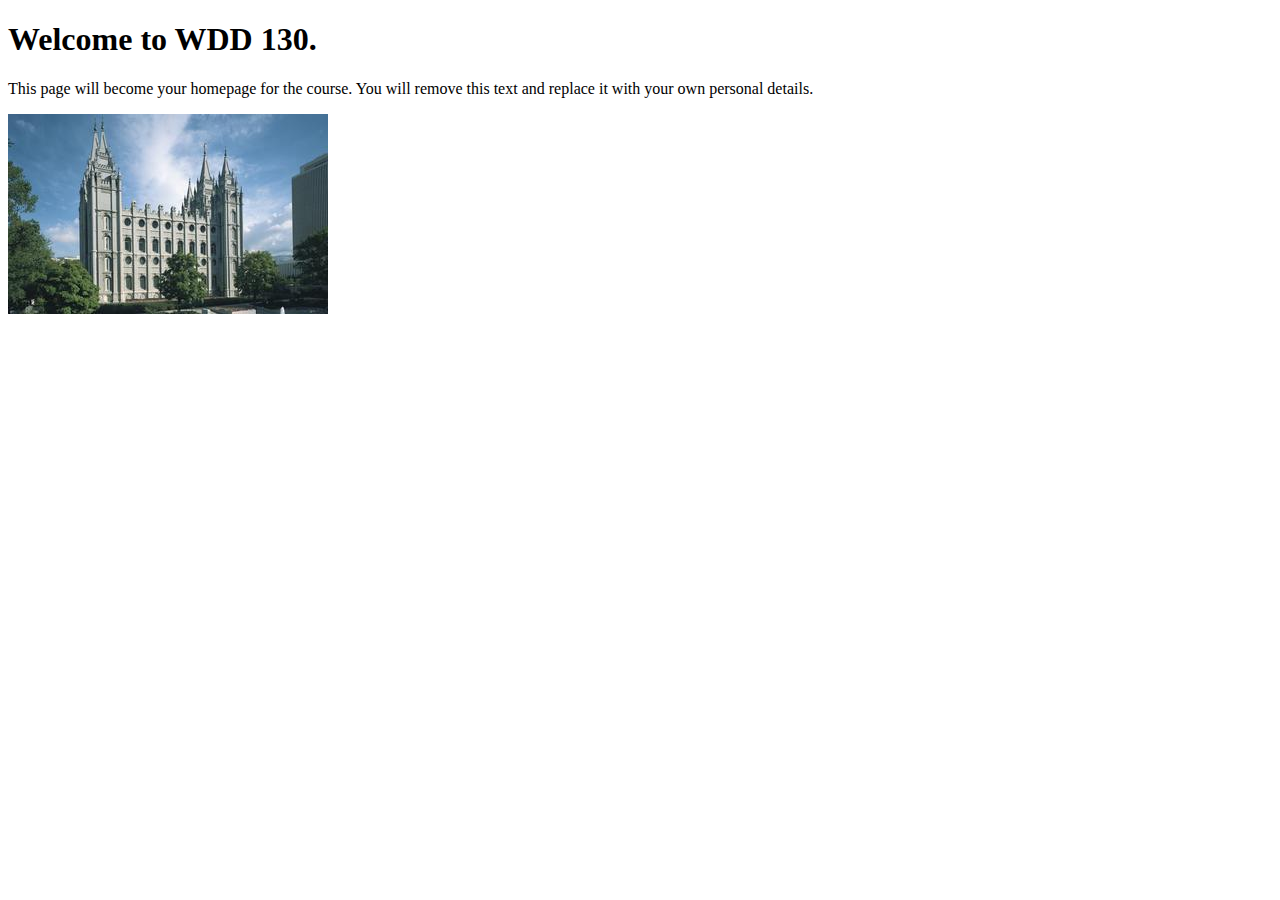
<file: index.html>
<!DOCTYPE html>
<html lang="en">
<head>
    <meta charset="UTF-8">
    <meta name="viewport" content="width=device-width, initial-scale=1.0">
    <title>WDD 130 | Personal Homepage</title>
</head>
<body>
    <h1>Welcome to WDD 130.</h1>
    <p>This page will become your homepage for the course. You will remove this text and replace it with your own personal details.</p>

    <img src="images/salt-lake-temple.jpg" alt="The Salt Lake Temple.">
</body>
</html>
</file>
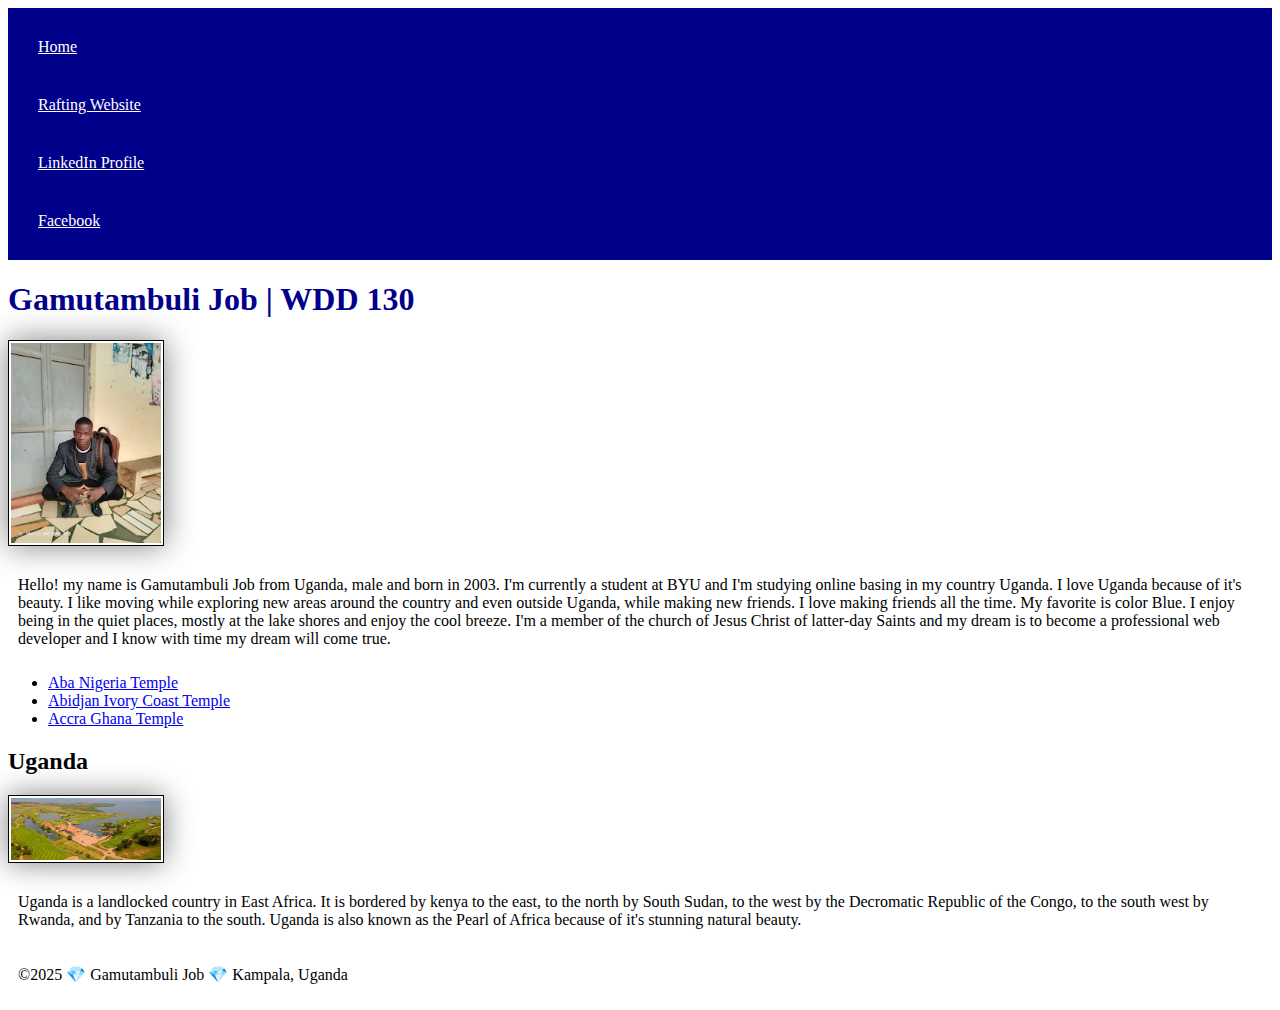
<file: wwr/index.html>
<!-- 15th, November. 2025 -->
<!DOCTYPE html>
<html lang="en">

<head>
    <!-- this is a comment -->
    <meta charset="UTF-8">
    <meta name="viewport" content="width=device-width, initial-scale=1.0">
    <title>Gamutambuli Job | WDD 130</title>
    <meta name="description"
        content="Hello, my name is Job Gamutambuli and this is my home page for WDD130, the purpose of this page is to help me in practicing my programming activities ">
    <meta name="author" content="Job Gamutambuli">
    <link rel=" stylesheet" href="../styles/styles.css">
    <link rel="preconnect" href="https://fonts.googleapis.com">
    <link rel="preconnect" href="https://fonts.gstatic.com" crossorigin>
    <link href="https://fonts.googleapis.com/css2?family=Roboto&display=swap" rel="stylesheet">
</head>

<body>
    <header>
        <nav>
            <a href="#">Home</a>
            <a href="../wwr/trips.html">Rafting Website</a>
            <a href="https://linkedin.com/in/gamu-job-a31574370">LinkedIn Profile</a>
            <a href="https://facebook.com">Facebook</a>
        </nav>
    </header>
    <div class="grid">
        <main>
            <h1>Gamutambuli Job | WDD 130</h1>
            <img src="../images/profile.webp" alt="Gamutambuli Job Profile Picture" width="200">
            <p>Hello! my name is Gamutambuli Job from Uganda, male and born in 2003. I'm currently a student at BYU and
                I'm
                studying online basing in my country Uganda. I love Uganda because of it's beauty. I like moving while
                exploring new areas around the country and even outside Uganda, while making new friends. I love making
                friends all the time. My favorite is color Blue. I enjoy being in the quiet places, mostly at the lake
                shores and enjoy the cool breeze. I'm a member of the church of Jesus Christ of latter-day Saints and my
                dream is to become a professional web developer and I know with time my dream will come true.</p>
            <ul class="box indent">
                <li><a href="https://www.churchofjesuschrist.org/temples/details/aba-nigeria-temple?lang=eng"
                        target="_blank">Aba Nigeria Temple</a></li>
                <li><a href="https://www.churchofjesuschrist.org/temples/details/abidjan-ivory-coast-temple?lang=eng"
                        target="_blank">Abidjan Ivory Coast Temple</a>
                </li>
                <li><a href="https://www.churchofjesuschrist.org/temples/details/accra-ghana-temple?lang=eng"
                        target="_blank">Accra Ghana Temple</a></li>
            </ul>
        </main>
        <aside class="box">
            <h2>Uganda</h2>
            <img src="../images/lake-victoria.jpg" alt="Lake Victoria in Uganda">
            <p>Uganda is a landlocked country in East Africa. It is bordered by kenya to the east, to the north by South
                Sudan, to the west by the Decromatic Republic of the Congo, to the south west by Rwanda, and by Tanzania
                to
                the south. Uganda is also known as the Pearl of Africa because of it's stunning natural beauty.</p>
        </aside>
    </div>
    <footer>
        <p>©2025 💎 Gamutambuli Job 💎 Kampala, Uganda</p>
    </footer>
</body>

</html>
</file>
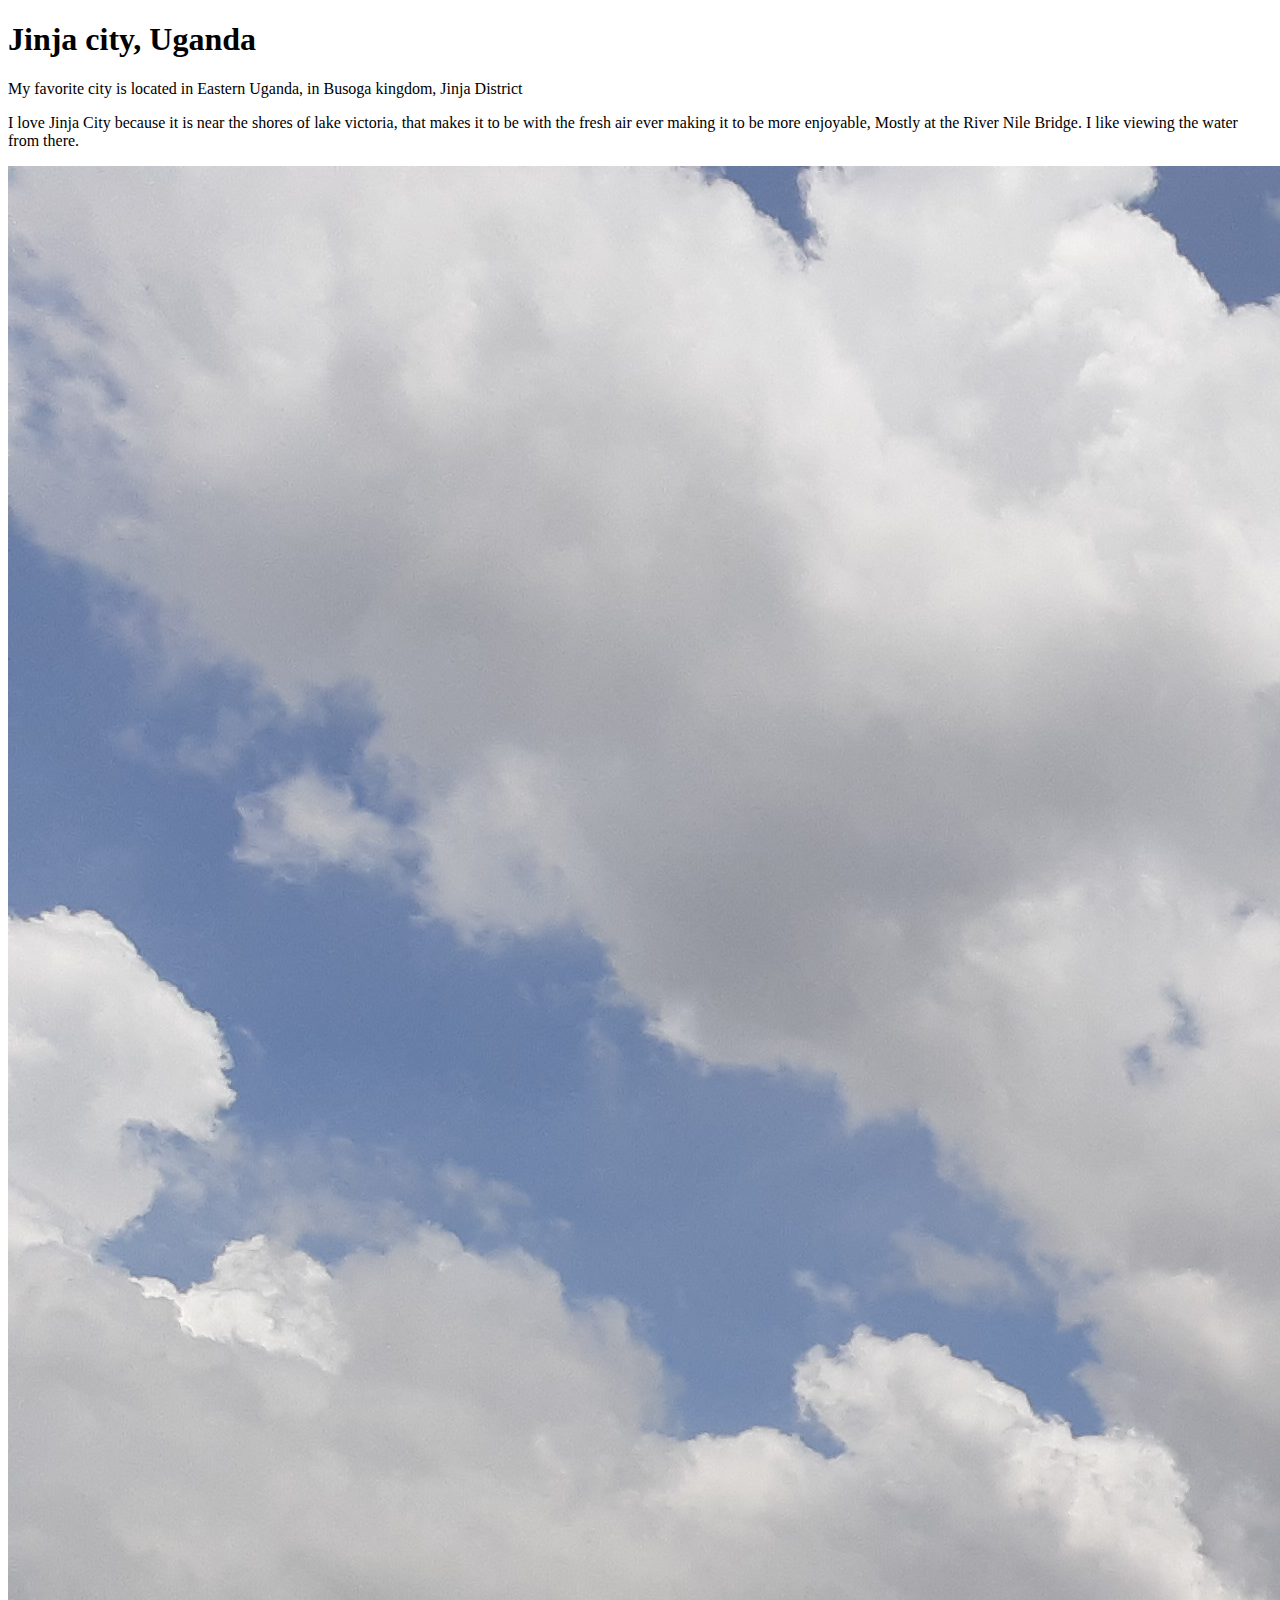
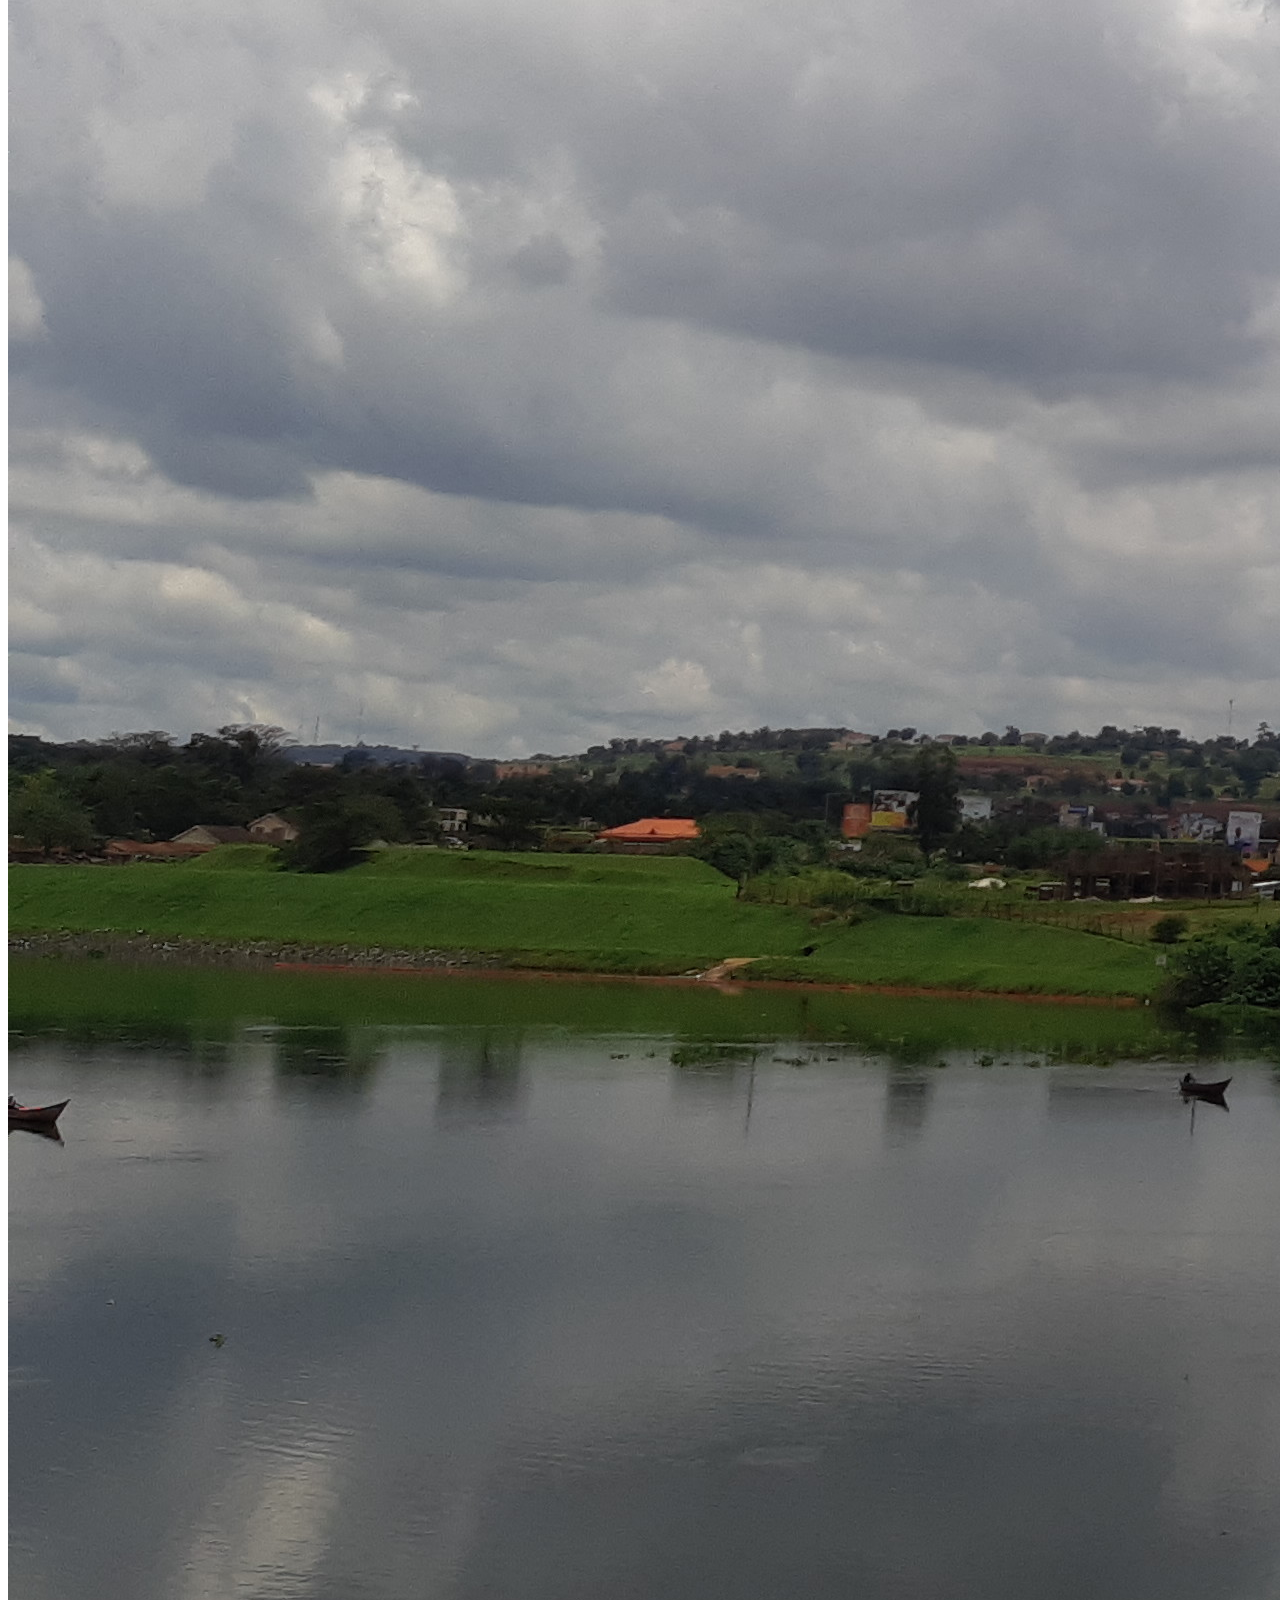
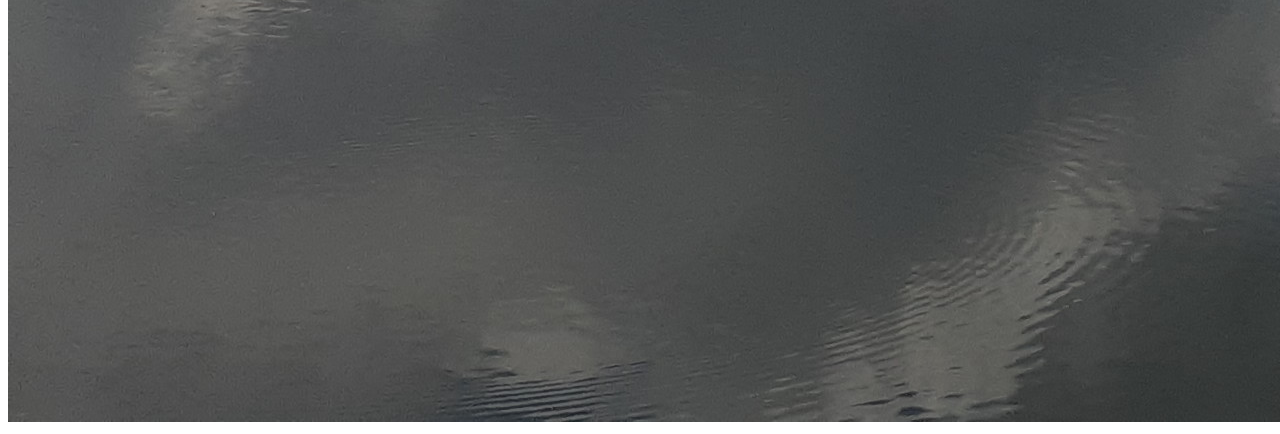
<file: week01/favorite-city.html>
<!DOCTYPE html>
<html lang="en">

<head>
    <meta charset="UTF-8">
    <meta name="viewport" content="width=device-width, initial-scale=1.0">
    <title>Document</title>
</head>

<body>
    <h1>Jinja city, Uganda</h1>

    <p>My favorite city is located in Eastern Uganda, in Busoga kingdom, Jinja District</p>
    <p>I love Jinja City because it is near the shores of lake victoria, that makes it to be with the fresh air ever
        making it to be more enjoyable, Mostly at the River Nile Bridge. I like viewing the water from there. </p>

    <img src="images/Source_of_the_Nile_Bridge_Jinja_Oct_2019.jpg" alt="">

</body>

</html>
</file>
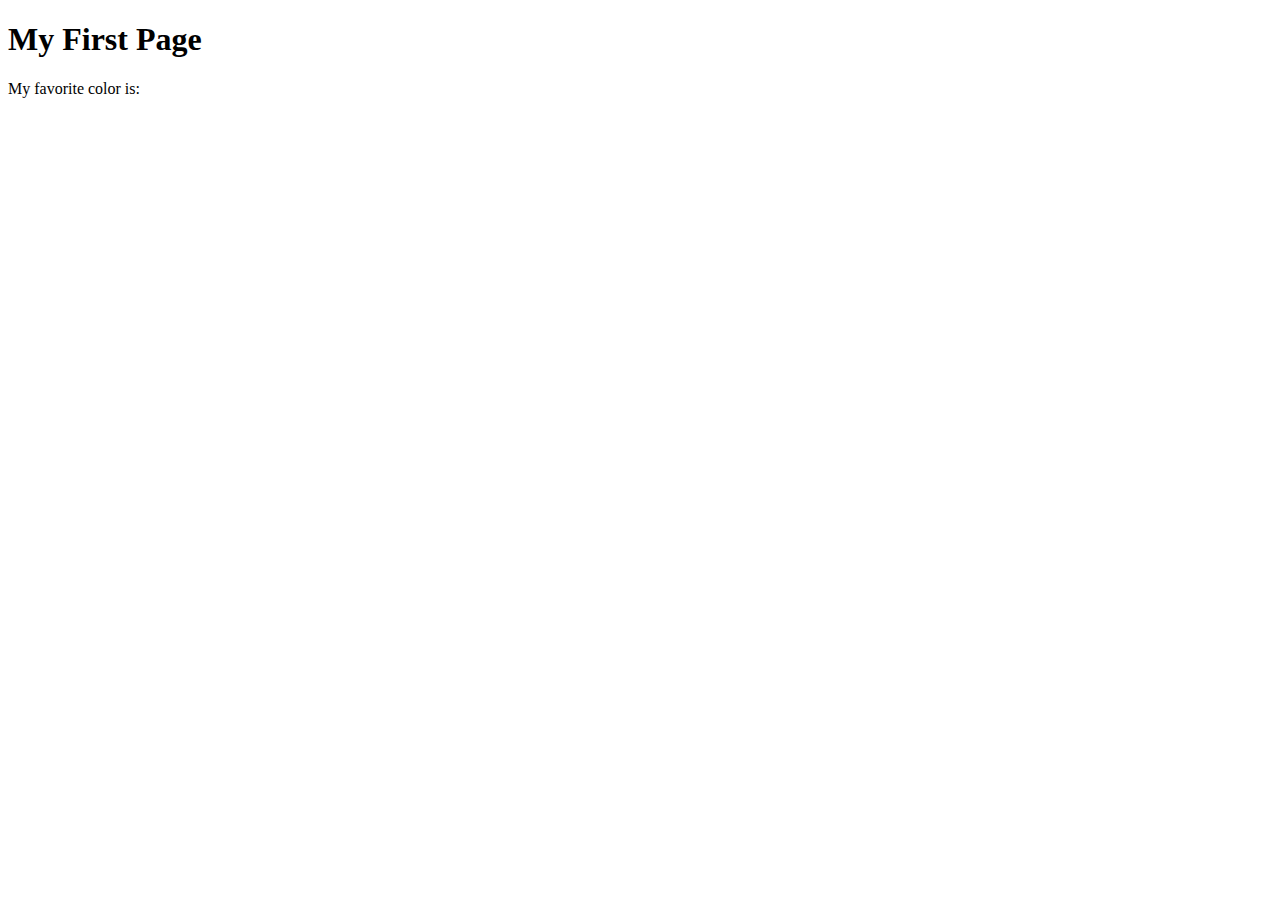
<file: week01/first-page.html>
<!DOCTYPE html>
<html lang="en">
<head>
    <meta charset="UTF-8">
    <meta name="viewport" content="width=device-width, initial-scale=1.0">
    <title>My First Page</title>
</head>
<body>
    <h1>My First Page</h1>
    <p>My favorite color is: </p>
</body>
</html>
</file>
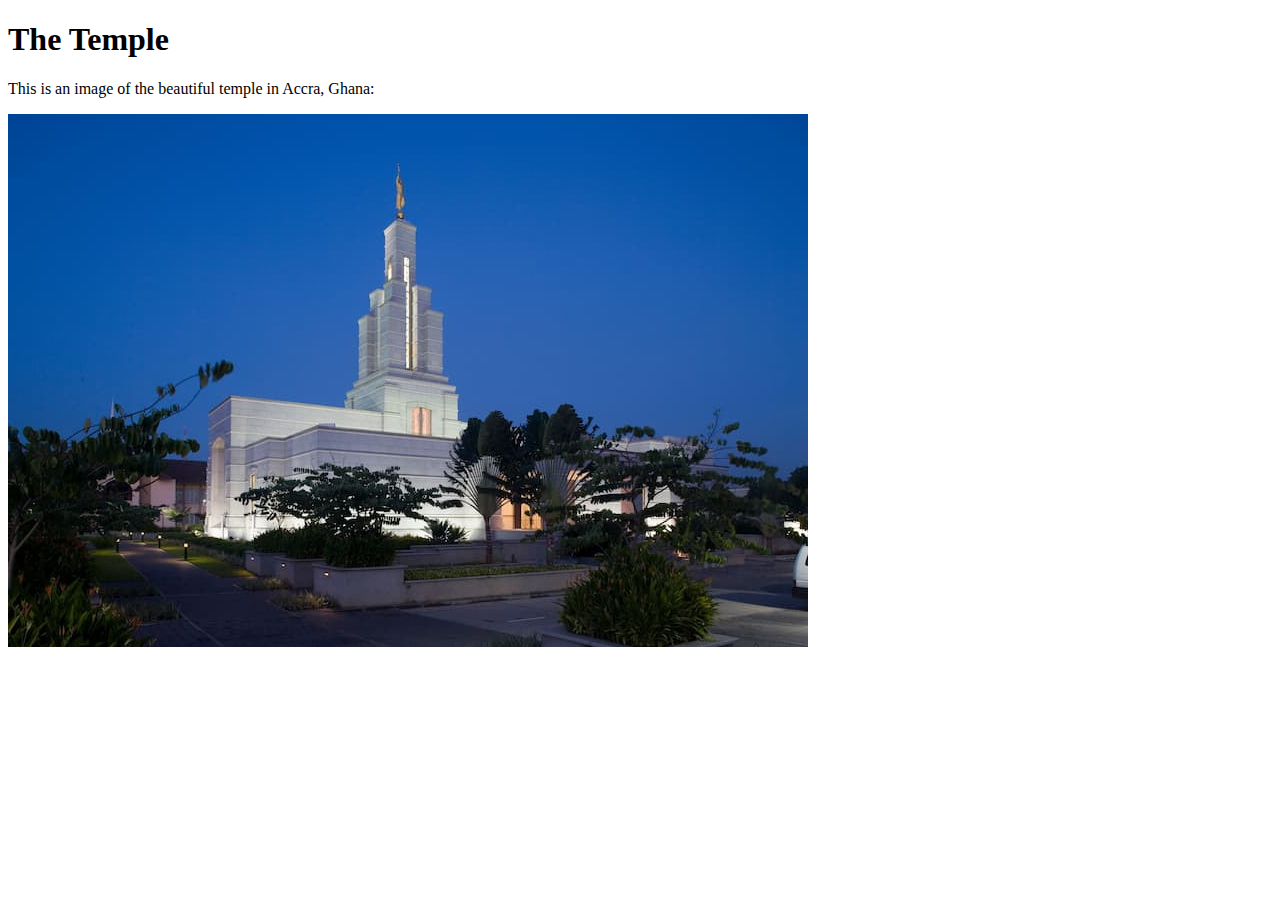
<file: week01/images-solution.html>
<!DOCTYPE html>
<html lang="en">
<head>
    <meta charset="UTF-8">
    <meta name="viewport" content="width=device-width, initial-scale=1.0">
    <title>Temple Image</title>
</head>
<body>
    <h1>The Temple</h1>
    <p>This is an image of the beautiful temple in Accra, Ghana:</p>
    <img src="images/temple-small.jpg" alt="The Accra Ghana Temple">
    
</body>
</html>
</file>
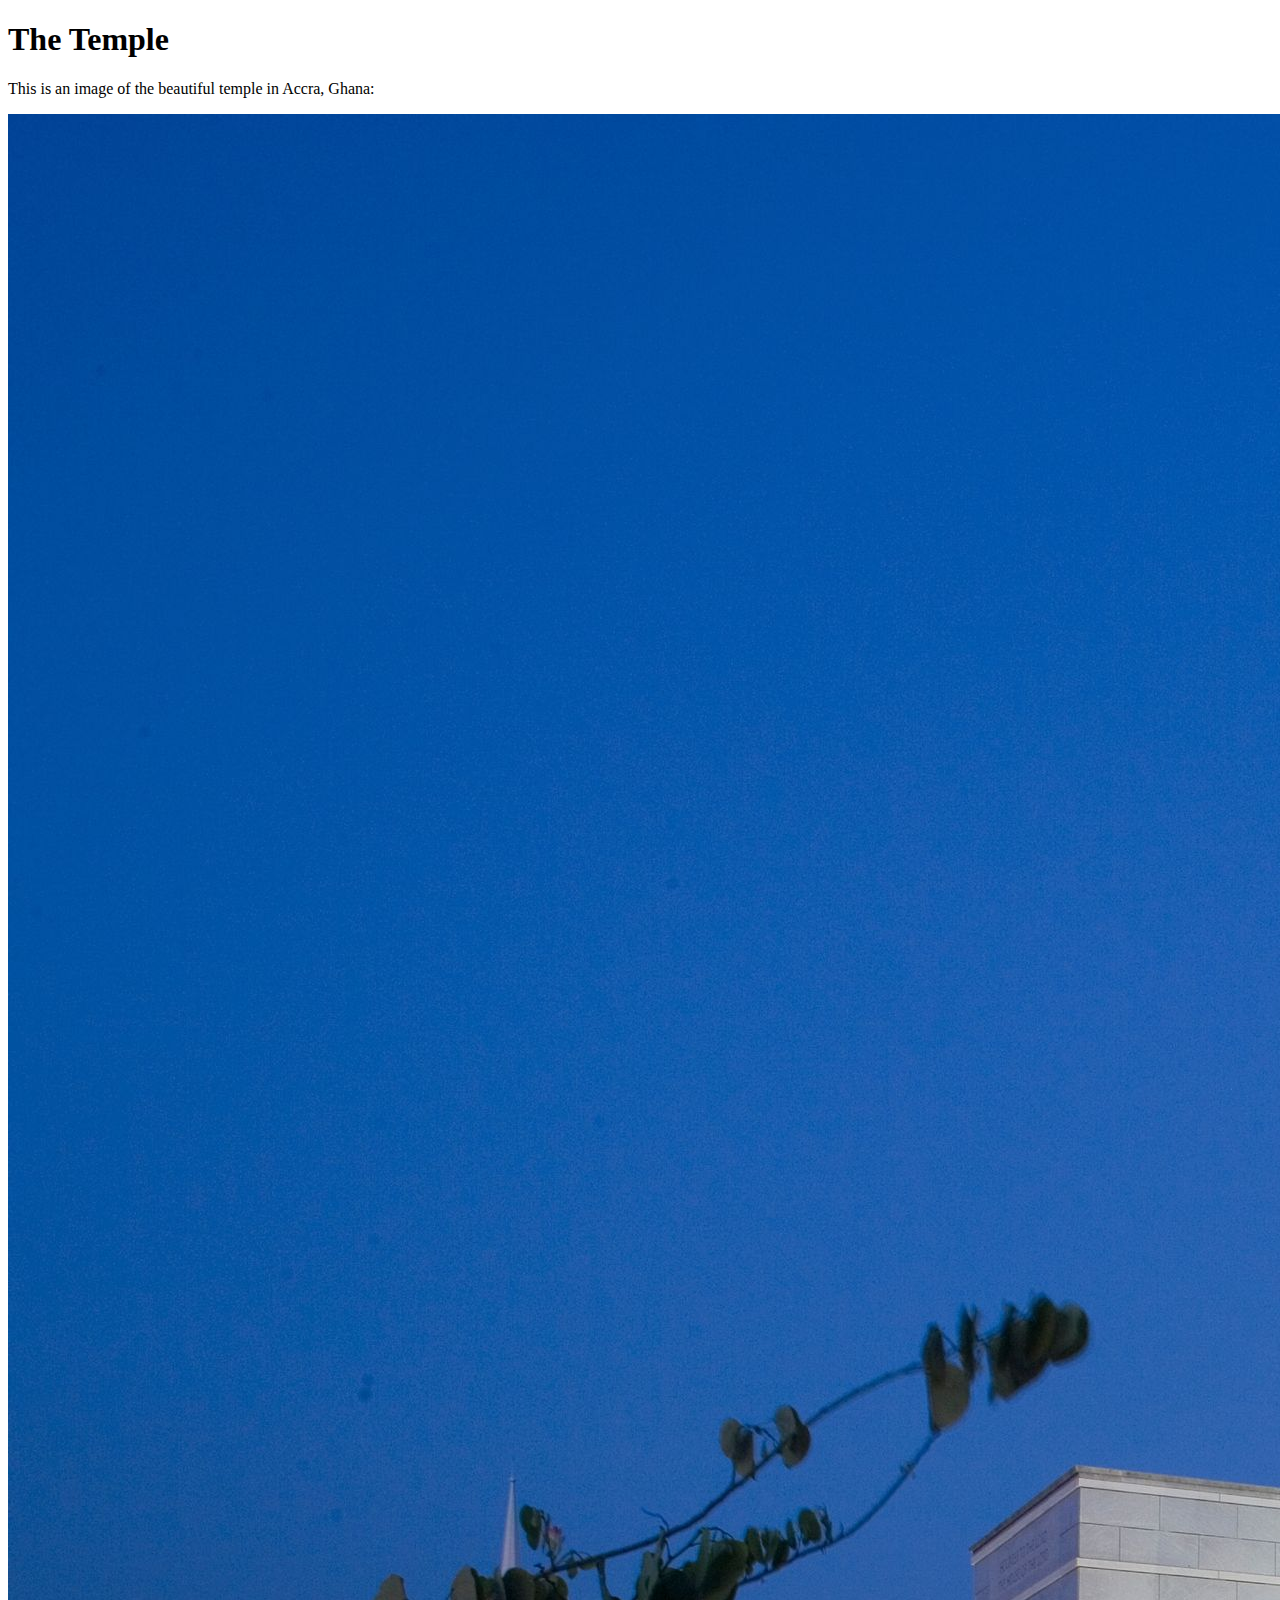
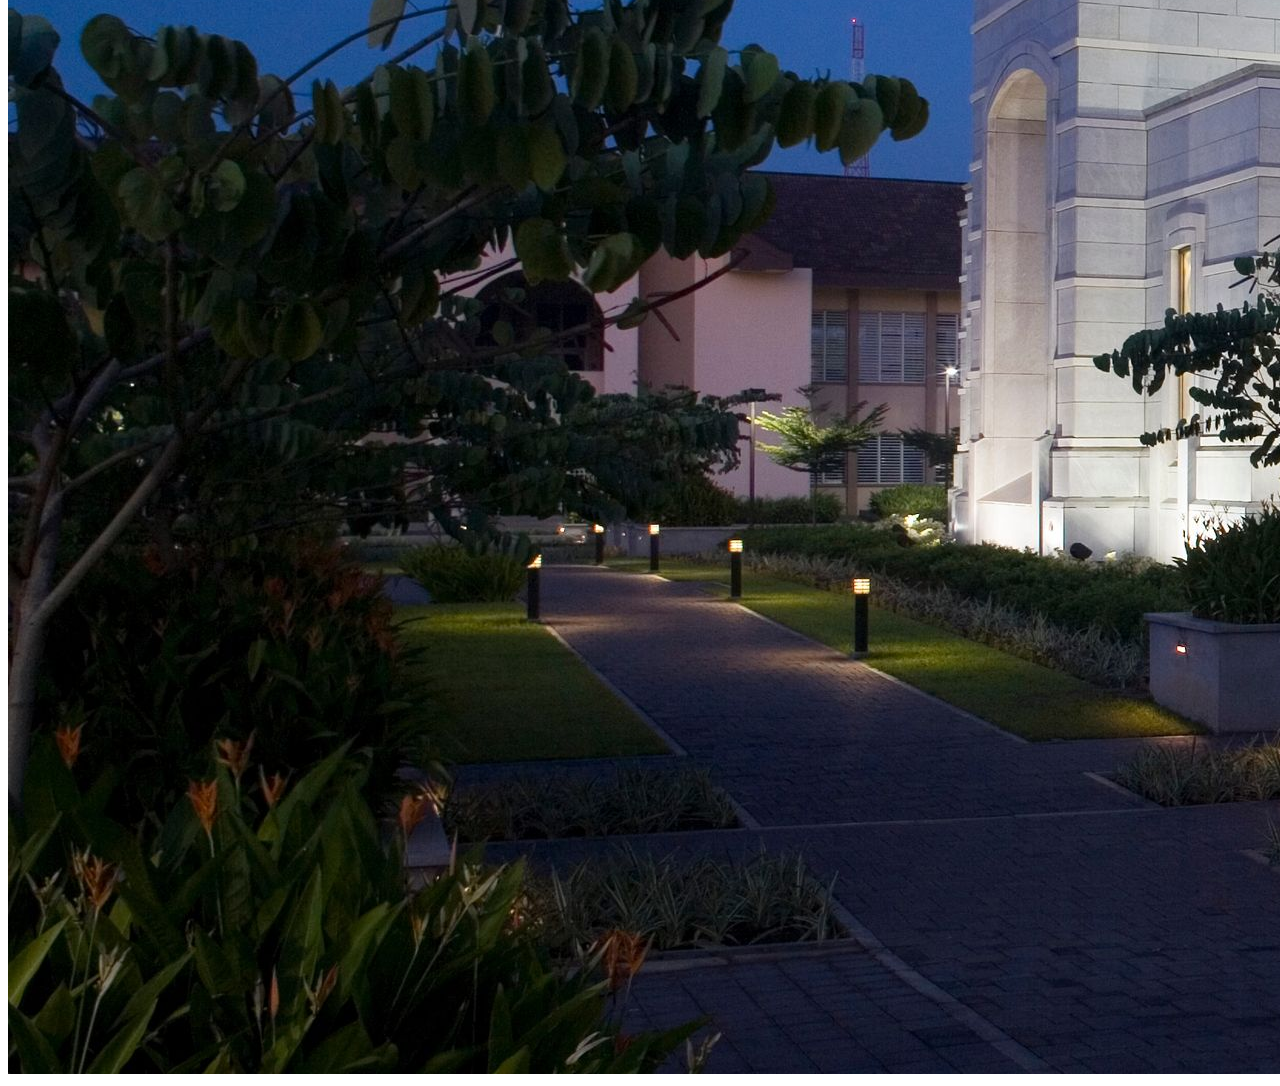
<file: week01/images.html>
<!DOCTYPE html>
<html lang="en">
<head>
    <meta charset="UTF-8">
    <meta name="viewport" content="width=device-width, initial-scale=1.0">
    <title>Temple Image</title>
</head>
<body>
    <h1>The Temple</h1>
    <p>This is an image of the beautiful temple in Accra, Ghana:</p>
    <img src="images/temple-large.jpeg" alt="The Accra Ghana Temple">
    
</body>
</html>
</file>
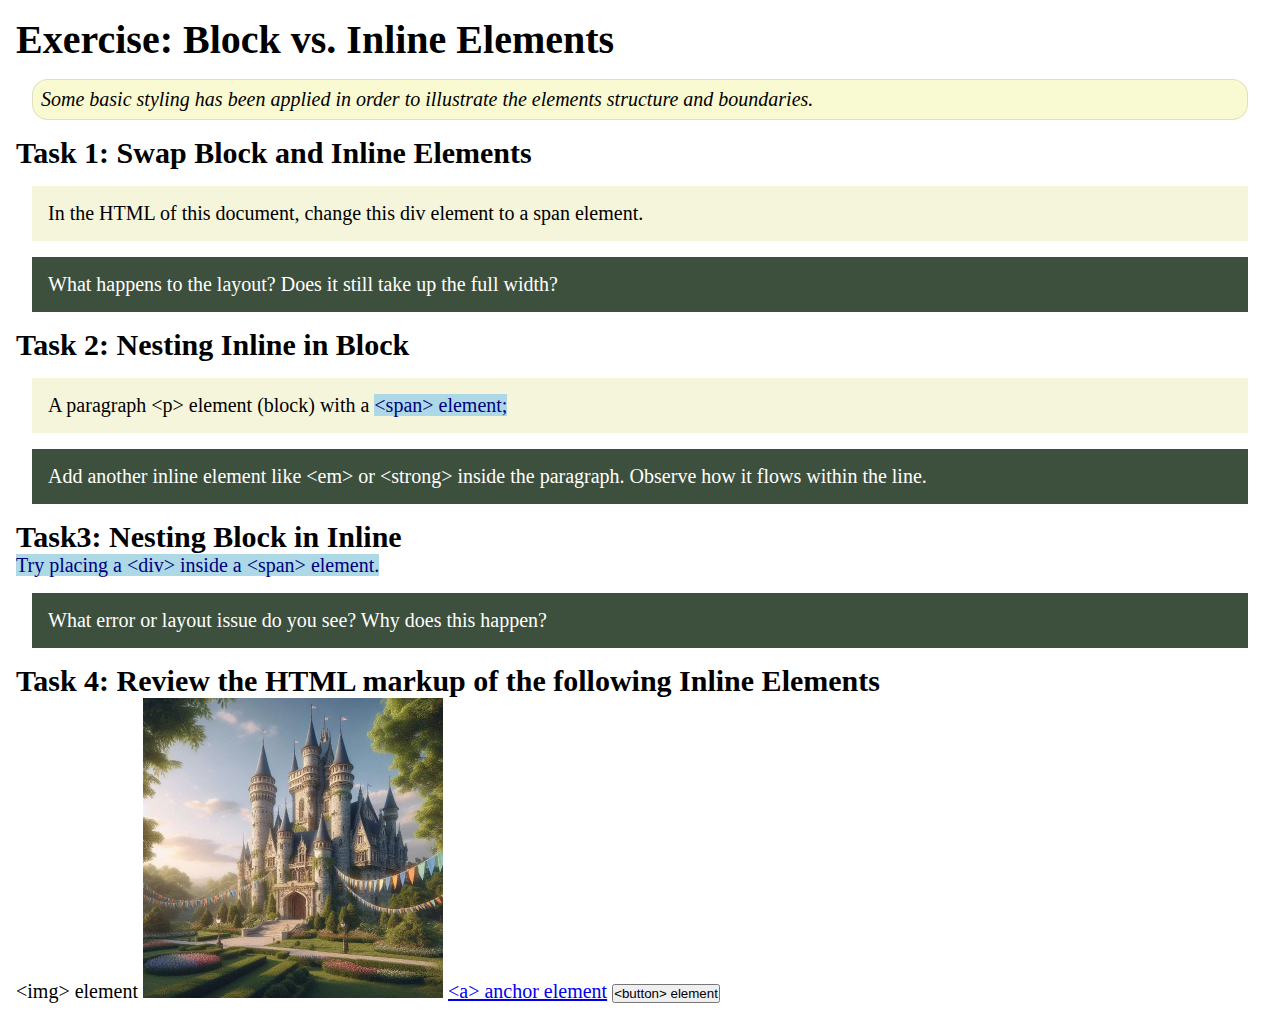
<file: week02/block-vs-inline.html>
<!DOCTYPE html>
<html lang="en">

<head>
    <meta charset="UTF-8">
    <meta name="viewport" content="width=device-width, initial-scale=1.0">
    <title>Exercise: Block vs. Inline Elements</title>
    <link rel="stylesheet" href="styles/block-vs-inline.css">
</head>

<body>
    <main>
        <h1>Exercise: Block vs. Inline Elements</h1>
        <p class="note">Some basic styling has been applied in order to illustrate the elements structure and
            boundaries.</p>

        <h2>Task 1: Swap Block and Inline Elements</h2>
        <div>In the HTML of this document, change this div element to a span element.</div>

        <p class="question">What happens to the layout? Does it still take up the full width?</p>

        <h2>Task 2: Nesting Inline in Block</h2>
        <p>A paragraph &lt;p&gt; element (block) with a <span>&lt;span&gt; element;</span></p>
        <p class="question">Add another inline element like &lt;em&gt; or &lt;strong&gt; inside the paragraph. Observe
            how it flows within the line.</p>

        <h2>Task3: Nesting Block in Inline</h2>
        <span>Try placing a &lt;div&gt; inside a &lt;span&gt; element.</span>
            <p class="question">What error or layout issue do you see? Why does this happen?</p>


            <h2>Task 4: Review the HTML markup of the following Inline Elements</h2>
        &lt;img&gt; element
        <img src="images/castle.webp" alt="placeholder image (images are inline)" width="300" height="300">
        <a href="https://churchofjesuschrist.org">&lt;a&gt; anchor element</a>
        <button type="button">&lt;button&gt; element</button>
    </main>
</body>

</html>
</file>
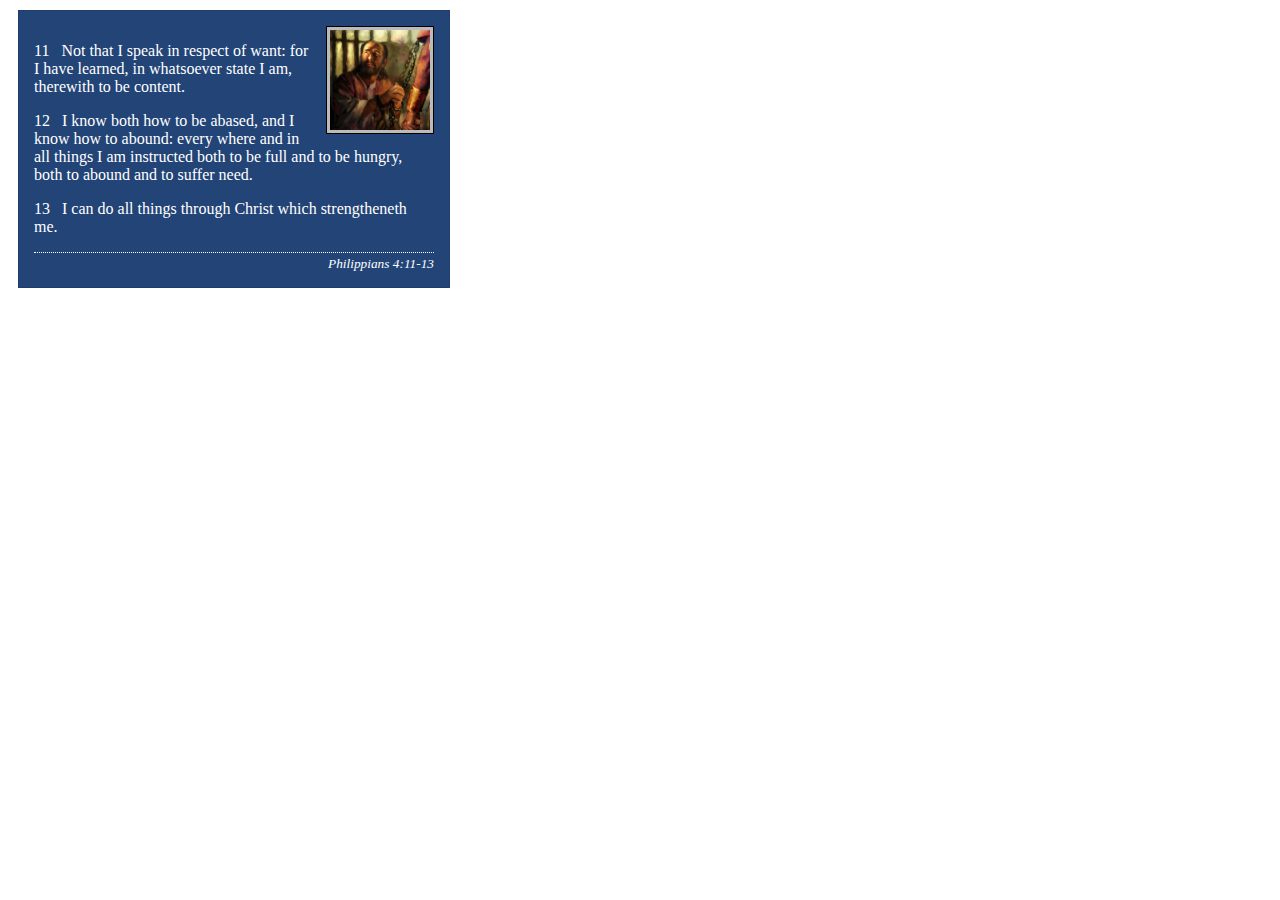
<file: week02/box-model-solution.html>
<!DOCTYPE html>
<html lang="en">
<head>
    <meta charset="UTF-8">
    <meta name="viewport" content="width=device-width, initial-scale=1.0">
    <title>Box Model Activity</title>
    <link rel="stylesheet" href="styles/box-model-solution.css">
</head>
<body>
    <main>
        <div class="callout">
            <img src="images/apostle-paul-imprisoned.webp" alt="Paul the Apostle - Imprisoned in Rome" width="200" height="200">
            <blockquote>
                <p>11 &nbsp; Not that I speak in respect of want: for I have learned, in whatsoever state I am, therewith to be content.</p>
                <p>12 &nbsp; I know both how to be abased, and I know how to abound: every where and in all things I am instructed both to be full and to be hungry, both to abound and to suffer need.</p>
                <p>13 &nbsp; I can do all things through Christ which strengtheneth me.</p>
            </blockquote>
            <cite>Philippians 4:11-13</cite>
        </div>
    </main>
</body>
</html>
</file>
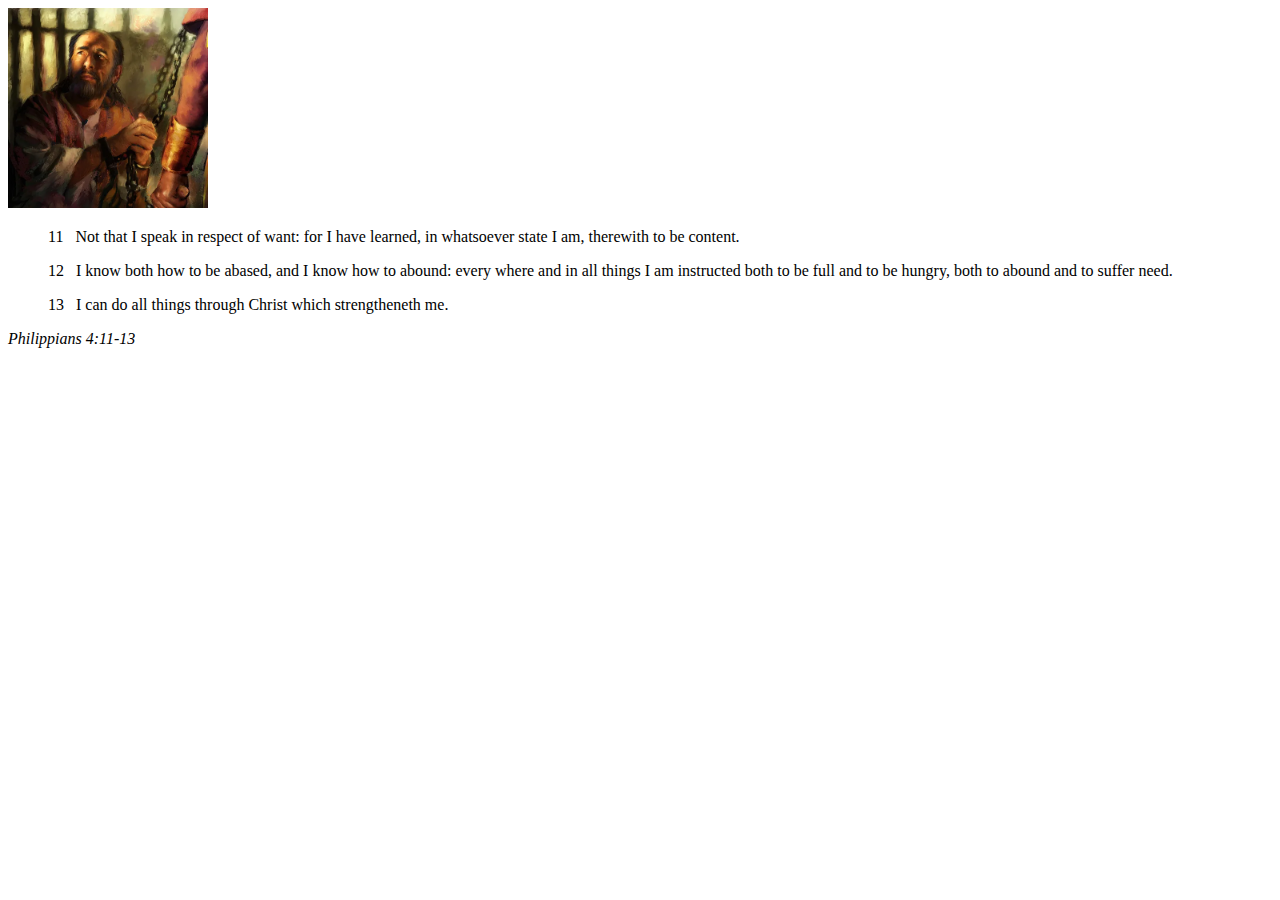
<file: week02/box-model.html>
<!DOCTYPE html>
<html lang="en">
<head>
    <meta charset="UTF-8">
    <meta name="viewport" content="width=device-width, initial-scale=1.0">
    <title>Box Model Activity</title>
</head>
<body>
    <main>
        <div class="callout">
            <img src="images/apostle-paul-imprisoned.webp" alt="Paul the Apostle - Imprisoned in Rome" width="200" height="200">
            <blockquote>
                <p>11 &nbsp; Not that I speak in respect of want: for I have learned, in whatsoever state I am, therewith to be content.</p>
                <p>12 &nbsp; I know both how to be abased, and I know how to abound: every where and in all things I am instructed both to be full and to be hungry, both to abound and to suffer need.</p>
                <p>13 &nbsp; I can do all things through Christ which strengtheneth me.</p>
            </blockquote>
            <cite>Philippians 4:11-13</cite>
        </div>
    </main>
</body>
</html>
</file>
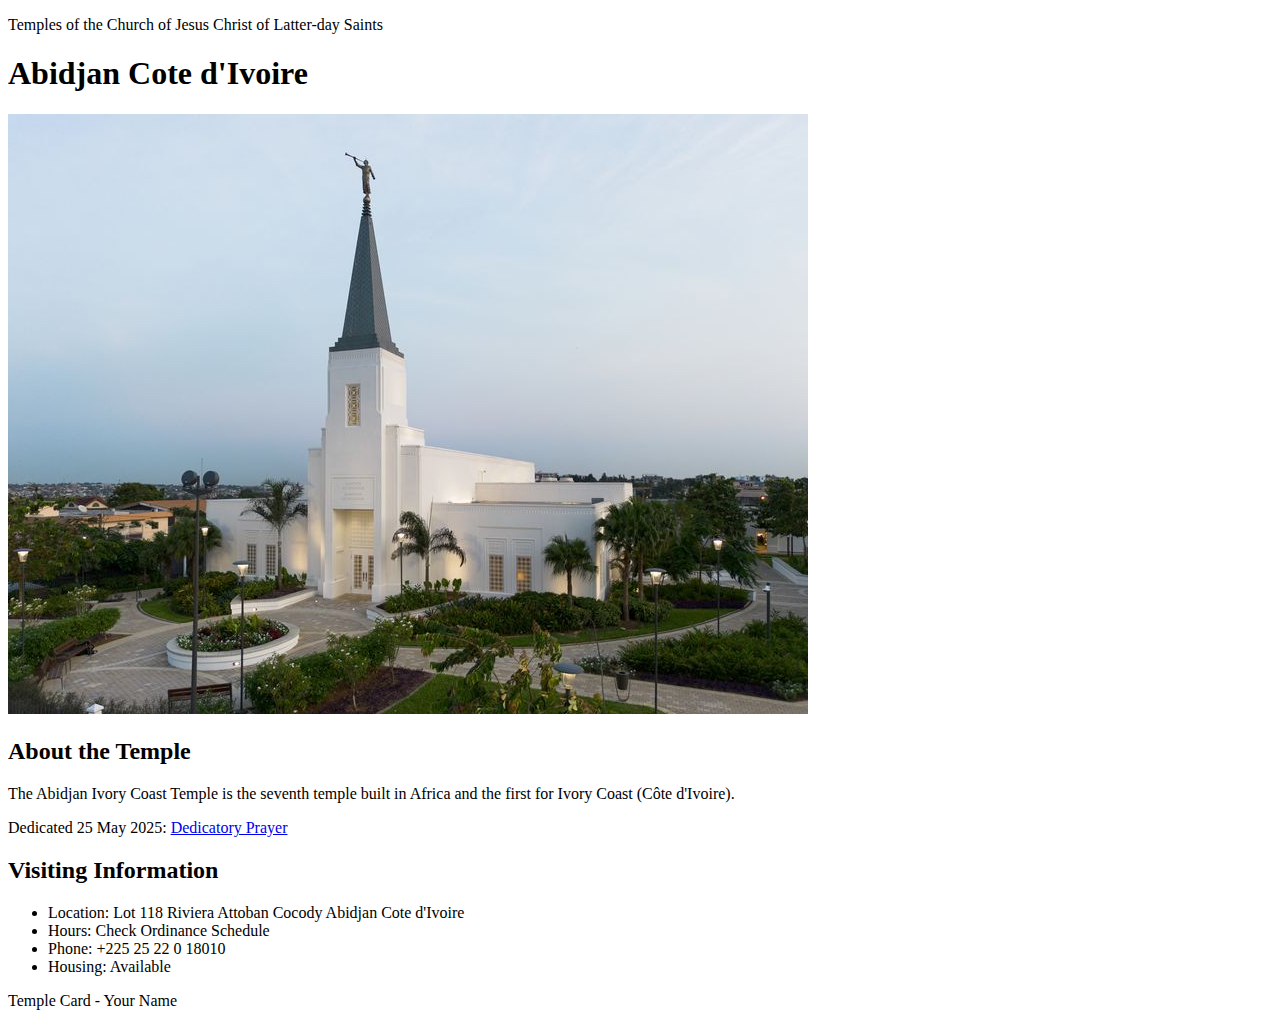
<file: week02/temple.html>
<!DOCTYPE html>
<html lang="en">

<head>
    <meta charset="UTF-8">
    <meta name="viewport" content="width=device-width, initial-scale=1.0">
    <title>Temple Card - Abidjan Cote d'Ivoire</title>
</head>

<body>
    <header>
        <p>Temples of the Church of Jesus Christ of Latter-day Saints</p>
    </header>
    <main>
        <h1>Abidjan Cote d'Ivoire</h1>
        <picture>
            <img src="images/abidjan-ivory-coast.jpeg" alt="Abidjan Cote d'Ivoire Temple">
        </picture>
        <section>
            <h2>About the Temple</h2>
            <p>The Abidjan Ivory Coast Temple is the seventh temple built in Africa and the first for Ivory Coast (Côte
                d'Ivoire).</p>
            <p>Dedicated 25 May 2025: <a
                    href="https://www.churchofjesuschrist.org/temples/dedicatory-prayer/abidjan-ivory-coast-temple/2025-05-25?lang=eng"
                    target="_blank" rel="noopener noreferrer">Dedicatory Prayer</a></p>
        </section>
        <section>
            <h2>Visiting Information</h2>
            <ul>
                <li>Location: Lot 118 Riviera Attoban Cocody Abidjan Cote d'Ivoire</li>
                <li>Hours: Check Ordinance Schedule</li>
                <li>Phone: +225 25 22 0 18010</li>
                <li>Housing: Available</li>
            </ul>
        </section>
    </main>
    <footer>
        <p>Temple Card - Your Name</p>
    </footer>
</body>

</html>
</file>
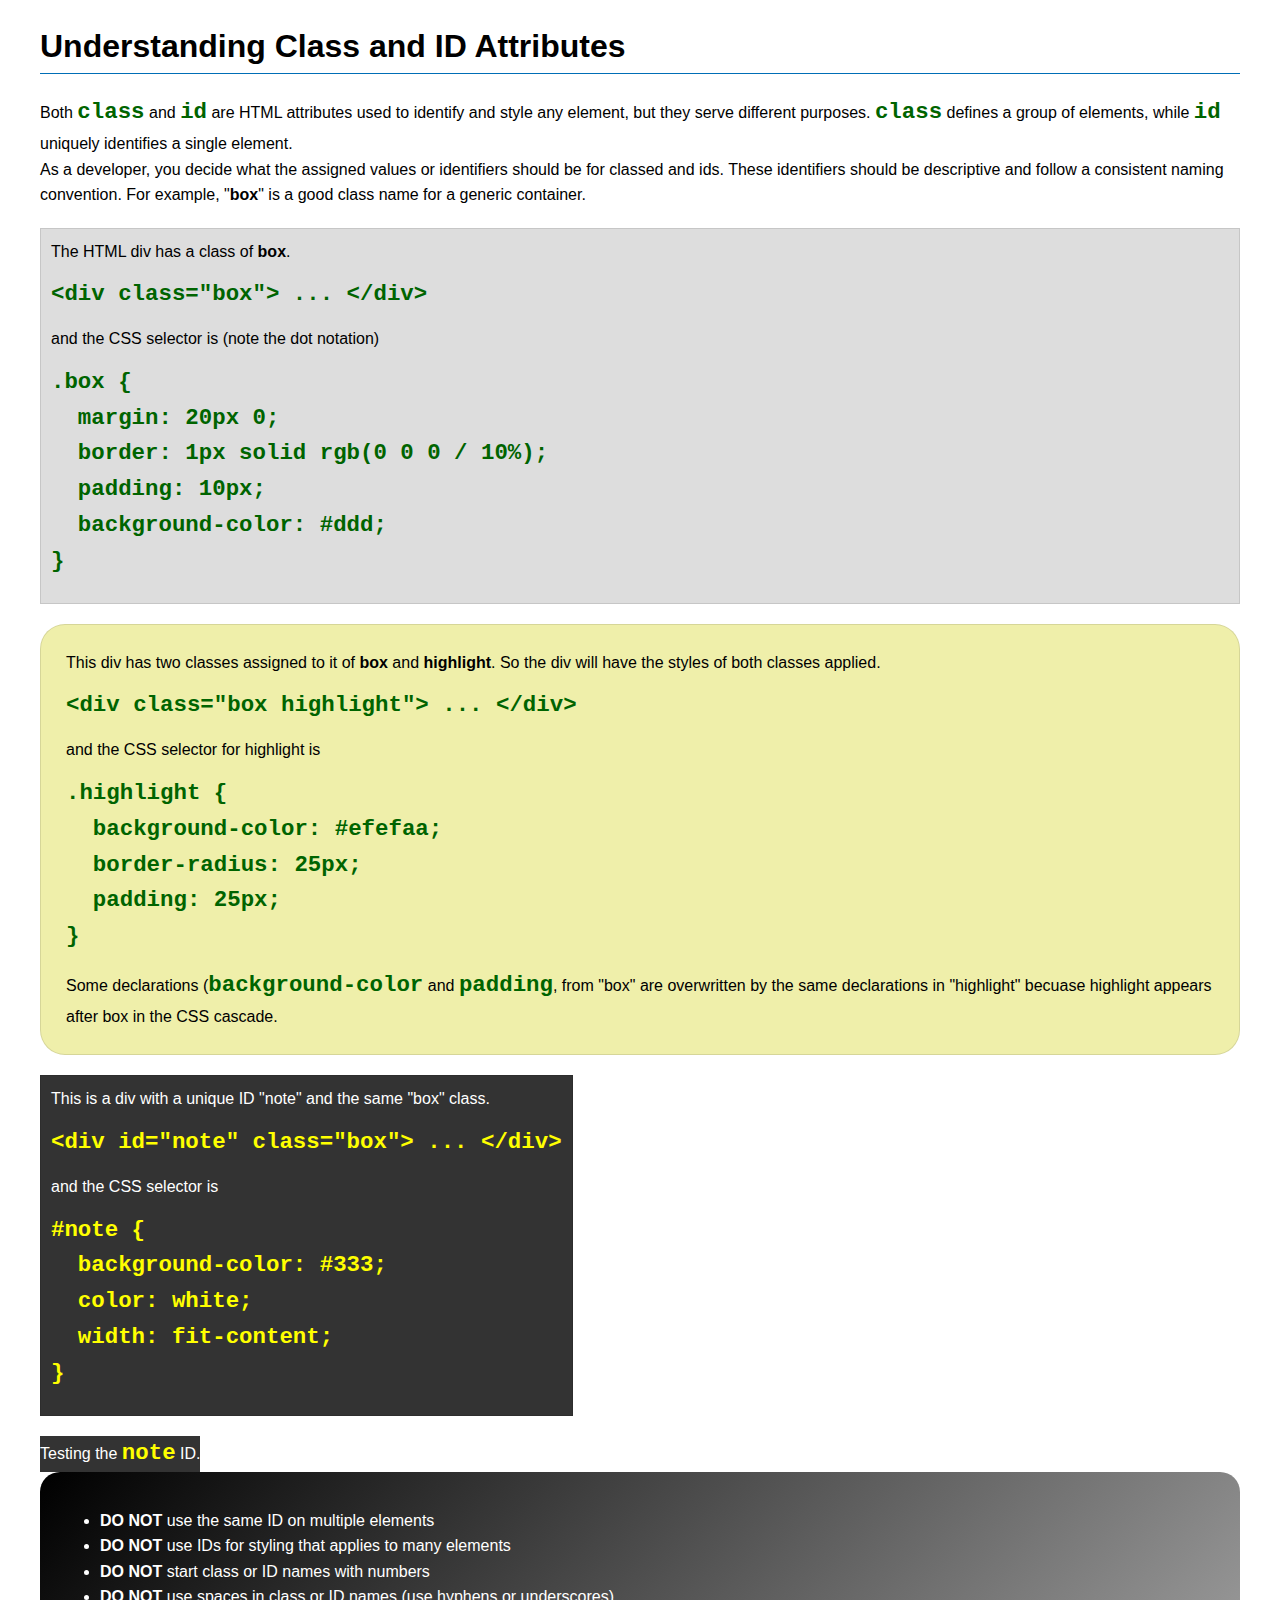
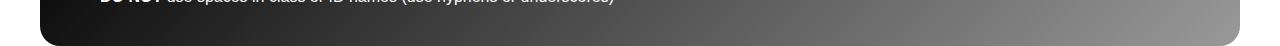
<file: week03/class-and-id.html>
<!DOCTYPE html>
<html lang="en">

<head>
    <meta charset="UTF-8">
    <meta name="viewport" content="width=device-width, initial-scale=1.0">
    <title>Class vs ID Attributes</title>
    <link rel="stylesheet" href="styles/class-and-id.css">
</head>

<body>
    <h1>Understanding Class and ID Attributes</h1>
    <p>Both <code>class</code> and <code>id</code> are HTML attributes used to identify and style any element, but they
        serve different purposes. <code>class</code> defines a group of elements, while <code>id</code> uniquely
        identifies a single element.</p>
    <p>As a developer, you decide what the assigned values or identifiers should be for classed and ids. These
        identifiers should be
        descriptive and follow a consistent naming convention. For example, "<strong>box</strong>" is a good class name
        for a generic container.</p>
    <div class="box">
        <p>The HTML div has a class of <strong>box</strong>.</p>
        <pre><code class="html">&lt;div class="box"&gt; ... &lt;/div&gt;</code></pre>
        and the CSS selector is (note the dot notation)
        <pre><code class="css">.box {
  margin: 20px 0;
  border: 1px solid rgb(0 0 0 / 10%);
  padding: 10px;
  background-color: #ddd; 
}</code></pre>
    </div>

    <div class="box highlight">
        <p>This div has two classes assigned to it of <strong>box</strong> and <strong>highlight</strong>. So the div
            will have the styles of both classes applied.</p>
        <pre><code class="html">&lt;div class="box highlight"&gt; ... &lt;/div&gt;</code></pre>
        and the CSS selector for highlight is
        <pre><code class="css">.highlight {
  background-color: #efefaa;
  border-radius: 25px;
  padding: 25px;
}</code></pre>
<p>Some declarations (<code>background-color</code> and <code>padding</code>, from "box" are overwritten by the same declarations in "highlight" becuase highlight appears after box in the CSS cascade.</p>
    </div>

    <div id="note" class="box">
        <p>This is a div with a unique ID "note" and the same "box" class.</p>
        <pre><code class="html">&lt;div id="note" class="box"&gt; ... &lt;/div&gt;</code></pre>
        and the CSS selector is
        <pre><code class="css">#note {
  background-color: #333;
  color: white;
  width: fit-content;
}</code></pre>
    </div>

    <div id="note">
        <p>Testing the <code>note</code> ID.</p>
    </div>

    <section id="best-practice">
        <ul>
            <li><strong>DO NOT</strong> use the same ID on multiple elements</li>
            <li><strong>DO NOT</strong> use IDs for styling that applies to many elements</li>
            <li><strong>DO NOT</strong> start class or ID names with numbers</li>
            <li><strong>DO NOT</strong> use spaces in class or ID names (use hyphens or underscores)</li>
        </ul>
    </section>




</body>

</html>
</file>
<file: styles/styles.css>
nav {
    background-color: darkblue;
    padding: 10px;
}
nav a {
    color: white;
    display: block;
    padding: 20px;
}
h1 {
    color: darkblue;
}
img {
    width: 150px;
    height: auto;
    border: 1px solid black;
    padding: 2px;
    box-shadow: 0 0 30px gray;
}
p {
    padding: 10px;
}
</file>
<file: week02/styles/block-vs-inline.css>
* {
    margin: 0;
    padding: 0;
}

body {
    font-size: 20px;
    margin: 1rem;
}

p,
div {
    background-color: beige;
    margin: 1rem;
    padding: 1rem;
}

span {
    color: navy;
    background-color: lightblue;
}

code {
    margin: 0;
    padding: 0;
    color: green;
    font-size: 1.2rem;
}

.note {
    font-style: italic;
    background-color: lightgoldenrodyellow;
    border-radius: 1rem;
    border: 1px solid rgb(0 0 0 / 10%);
    margin: 1rem;
    padding: .5rem;
}

.question {
    background-color: #3d503d;
    color: #fff;
}
</file>
<file: week02/styles/box-model-solution.css>
.callout {
    max-width: 400px;
    margin: 10px;
    border: 1px solid rgba(0, 0, 0, .1);
    padding: 15px;
    background-color: #247;
    color: #fff;
}

.callout img {
    float: right;
    margin: 0 0 10px 15px;
    border: 1px solid #000;
    padding: 3px;
    background-color: #bbb;
    width: 100px;
    height: auto;

}

blockquote {
    margin: 0;
}

cite {
    display: block;
    border-top: 1px dotted #fff;
    padding-top: 3px;
    text-align: right;
    font-size: smaller;
}
</file>
<file: week03/styles/class-and-id.css>
body {
    font-family: Arial, sans-serif;
    line-height: 1.6;
    margin: 0;
    padding: 0 40px;
}

h1 {
    border-bottom: 1px solid rgb(0 110 182);
    padding-bottom: 0;
}



p {
    margin: 0;
}

code {
    color: darkgreen;
    font-weight: 700;
    font-size: 1.4rem;
}

/* Class examples - can be reused */

.box {
    margin: 20px 0;
    border: 1px solid rgb(0 0 0 / 10%);
    padding: 10px;
    background-color: #ddd; /* this is shorthand for #dddddd */
}

.highlight {
    background-color: #efefaa;
    border-radius: 25px;
    padding: 25px;
}

/* ID examples - should be unique */

#note {
    background-color: #333;
    color: white;
    width: fit-content;
}

#note code {
    color: yellow;
}

#best-practice {
    background: linear-gradient(135deg, #000 0%, #999 100%);
    color: white;
    border-radius: 20px;
    padding: 20px
}
</file>
